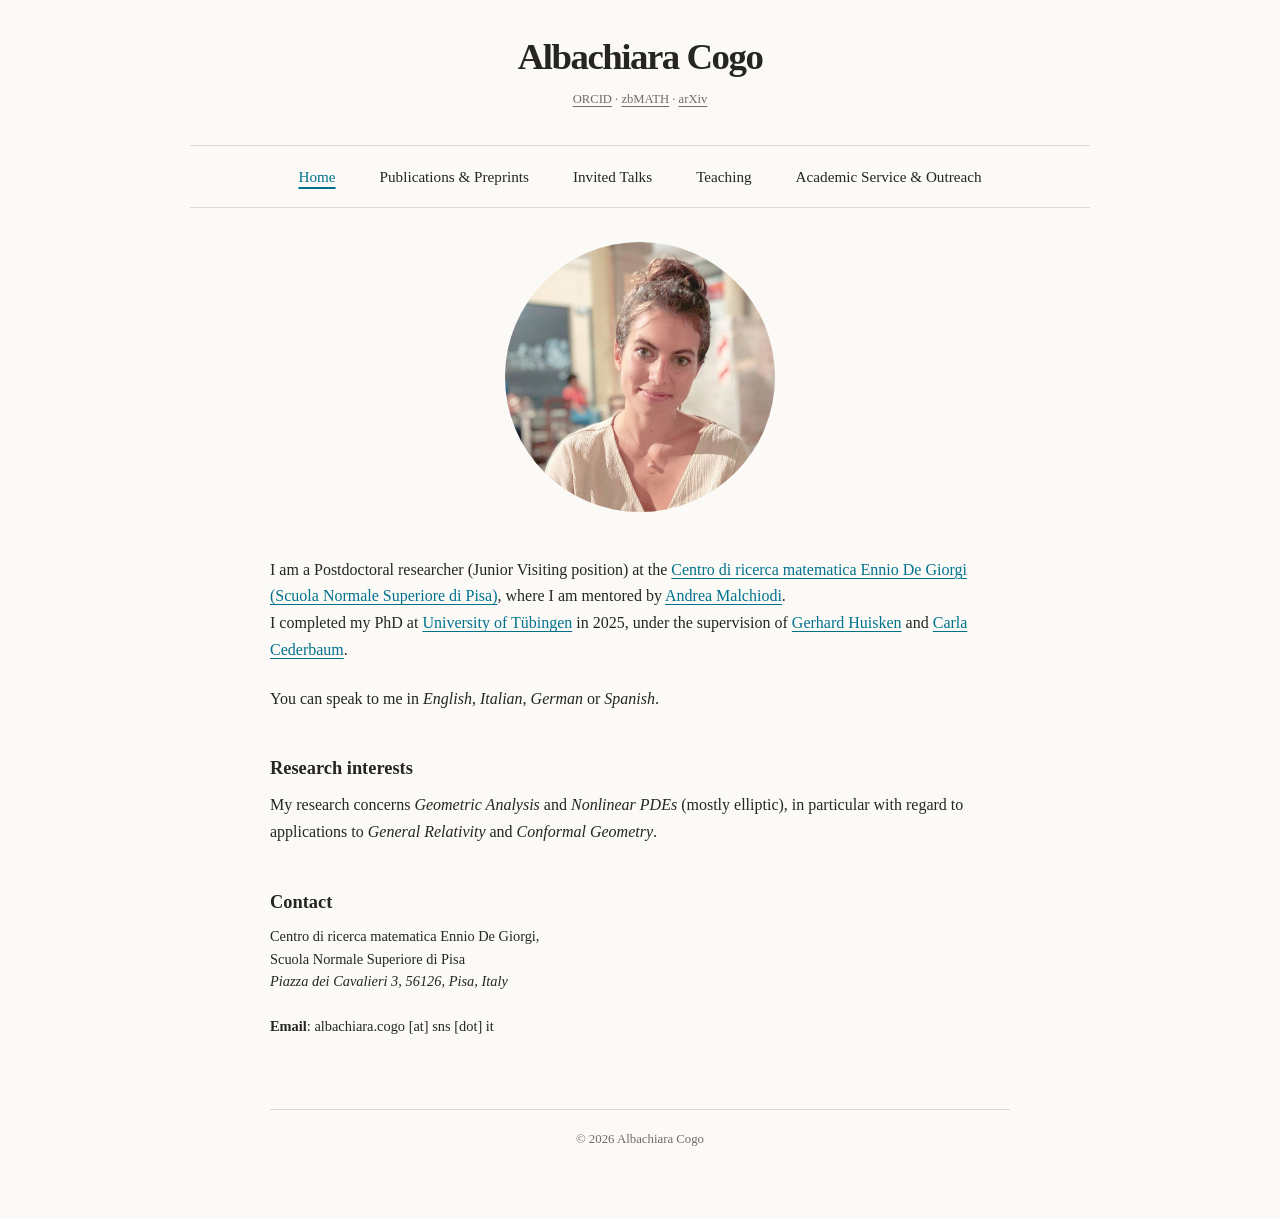
<file: index.html>
<!doctype html>
<html lang="en">
<head>
  <meta charset="utf-8">
  <meta name="viewport" content="width=device-width, initial-scale=1">
  <title>Home | Albachiara Cogo  </title>
  <meta name="description" content="Academic homepage of Albachiara Cogo.">
  <link rel="stylesheet" href="styles.css">
</head>
<body>
  <div class="site">
    <header class="site-header">
      <p class="site-name"><a href="index.html">Albachiara Cogo</a> 
        <p class="profile-links">
  <a  href="https://orcid.org/0009-0003-0630-0231">ORCID</a>
  <span aria-hidden="true" target="_blank"
  rel="noopener noreferrer"
  aria-label="View my ORCID profile">·</span>
   <a href="https://zbmath.org/authors/cogo.albachiara">zbMATH</a> 
        <span aria-hidden="true" target="_blank"
  rel="noopener noreferrer"
  aria-label="View my zbMATH profile">·</span>
        <a href="https://arxiv.org/a/cogo_a_1.html">arXiv</a>
</p>
       </p>
    </header>

    <nav class="main-navigation" aria-label="Main navigation">
      <a href="index.html" aria-current="page">Home</a>
      <a href="publications-and-preprints.html">Publications & Preprints</a>
      <a href="invited-talks.html">Invited Talks</a>
      <a href="teaching.html">Teaching</a>
      <a href="academic-service.html">Academic Service & Outreach</a>
    </nav>

    <main>
     <figure class="profile">
  <img
    class="profile-picture"
    src="Profile 1.jpg"
    alt="Portrait of Albachiara Cogo"
  >

</figure>

      <p>
      </p>
      
      <p>
        I am a Postdoctoral researcher (Junior Visiting position) at the 
        <a href="https://crmdegiorgi.sns.it/">Centro di ricerca matematica Ennio De Giorgi (Scuola Normale Superiore di Pisa)</a>, where I am mentored by <a href="https://sites.google.com/a/sns.it/andrea-malchiodi/home">Andrea Malchiodi</a>. <br>
        I completed my PhD at <a href="https://uni-tuebingen.de/fakultaeten/mathematisch-naturwissenschaftliche-fakultaet/fachbereiche/mathematik/fachbereich/forschung-arbeitsbereiche/geometrische-analysis-differentialgeometrie-und-relativitaetstheorie/"> University of Tübingen</a>
      in 2025, under the supervision of <a href="https://uni-tuebingen.de/fakultaeten/mathematisch-naturwissenschaftliche-fakultaet/fachbereiche/mathematik/fachbereich/forschung-arbeitsbereiche/geometrische-analysis-differentialgeometrie-und-relativitaetstheorie/personen/prof-dr-gerhard-huisken/">Gerhard Huisken</a> and <a href="https://uni-tuebingen.de/fakultaeten/mathematisch-naturwissenschaftliche-fakultaet/fachbereiche/mathematik/fachbereich/forschung-arbeitsbereiche/geometrische-analysis-differentialgeometrie-und-relativitaetstheorie/personen/prof-dr-carla-cederbaum/">Carla Cederbaum</a>.</p>

      <p>
       You can speak to me in <i>English</i>, <i>Italian</i>, <i>German</i> or <i>Spanish</i>.
      </p>

      <h2>Research interests</h2> 
      <p>
        My research concerns <i>Geometric Analysis</i> and <i>Nonlinear PDEs</i> (mostly elliptic), in particular with regard to applications to <i>General Relativity</i> and <i>Conformal Geometry</i>.
      </p>

       

      <h2>Contact</h2>
      <p  class="small">
        Centro di ricerca matematica Ennio De
Giorgi, <br>
        Scuola Normale Superiore di Pisa<br>
        <i>Piazza dei Cavalieri 3, 56126, Pisa, Italy</i><br></p>
       <p> </p>
       <p  class="small">
       <b>Email</b>: albachiara.cogo [at] sns [dot] it </p>
    </main>

    <footer class="site-footer">
      <p>© 2026 Albachiara Cogo</p>
    </footer>
  </div>
</body>
</html>
</file>
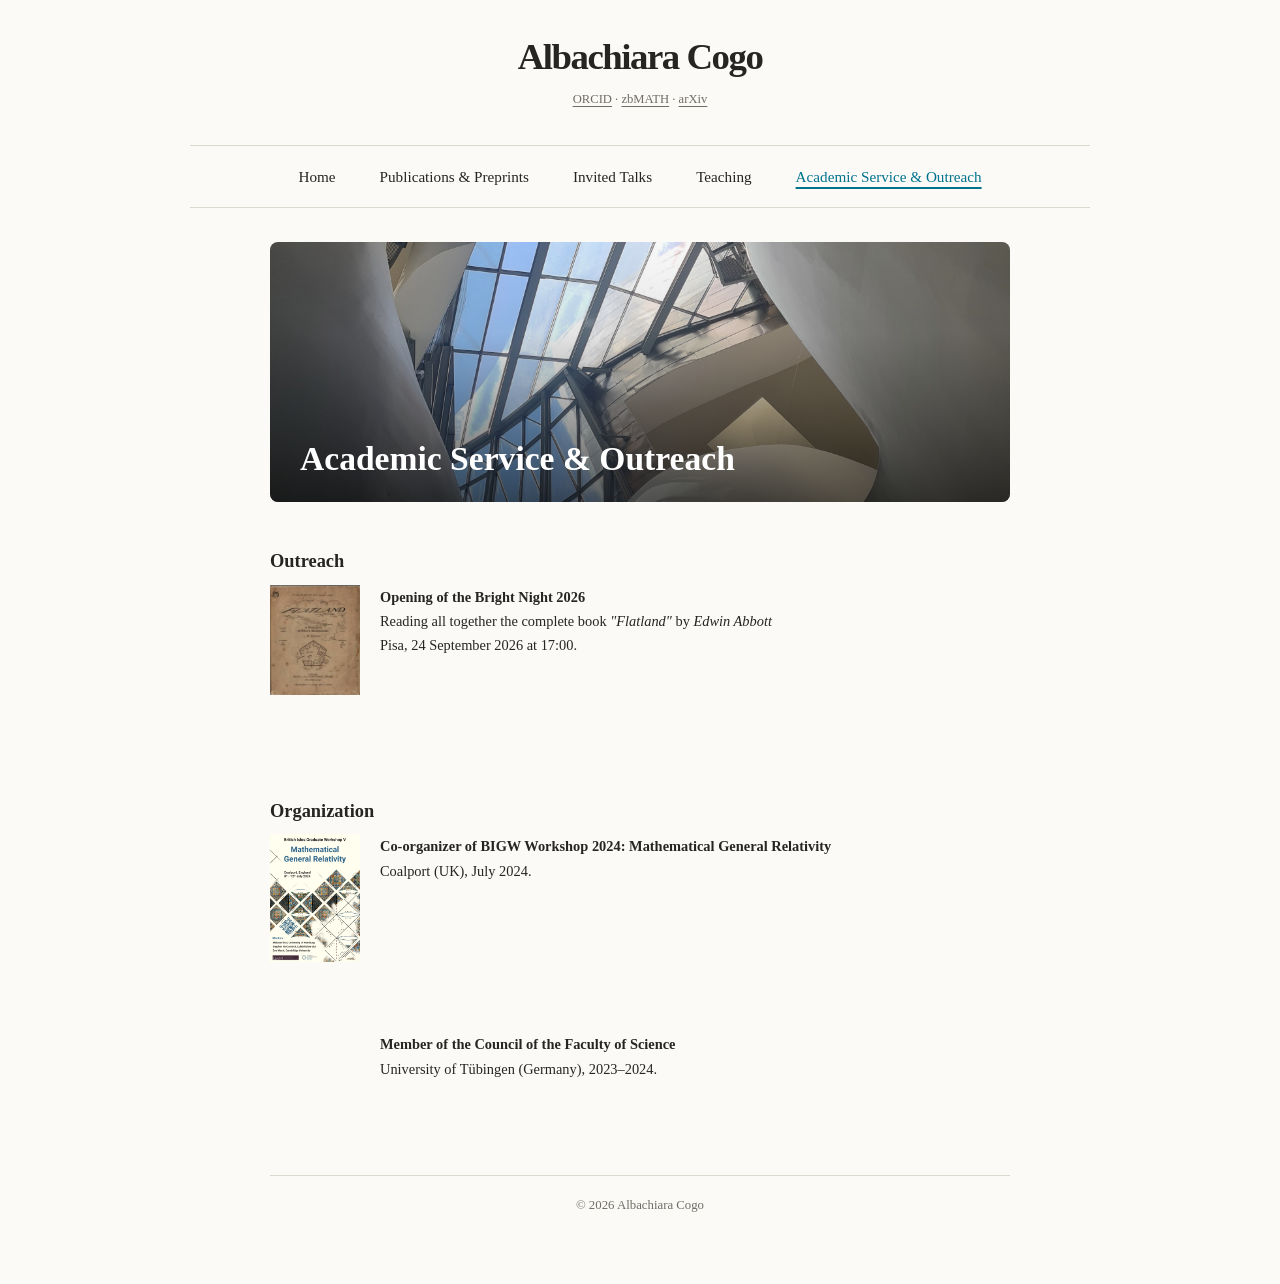
<file: academic-service.html>
<!doctype html>
<html lang="en">
<head>
  <meta charset="utf-8">
  <meta name="viewport" content="width=device-width, initial-scale=1">
  <title>Academic Service & Outreach | Albachiara Cogo</title>
  <meta name="description" content="Academic service by Your Name.">
  <link rel="stylesheet" href="styles.css">
</head>
<body>
  <div class="site">
    <header class="site-header">
      <p class="site-name"><a href="index.html">Albachiara Cogo</a>  <p class="profile-links">
  <a  href="https://orcid.org/0009-0003-0630-0231">ORCID</a>
  <span aria-hidden="true" target="_blank"
  rel="noopener noreferrer"
  aria-label="View my ORCID profile">·</span>
 <a href="https://zbmath.org/authors/cogo.albachiara">zbMATH</a> 
        <span aria-hidden="true" target="_blank"
  rel="noopener noreferrer"
  aria-label="View my zbMATH profile">·</span>
        <a href="https://arxiv.org/a/cogo_a_1.html">arXiv</a>
</p></p>
    </header>

    <nav class="main-navigation" aria-label="Main navigation">
      <a href="index.html">Home</a>
      <a href="publications-and-preprints.html">Publications & Preprints</a>
      <a href="invited-talks.html">Invited Talks</a>
      <a href="teaching.html">Teaching</a>
      <a href="academic-service.html" aria-current="page">Academic Service & Outreach</a>
    </nav>

    <main>
       <header class="page-hero">
    <img
      src="Events header.jpg"
      alt=""
      width="1600"
      height="520"
    >
    <h1 class="page-title">Academic Service & Outreach</h1>
  </header>

       <h2>Outreach</h2>
      <ul class="event-list">
        <li>
        <img src="Flatland.jpg" alt="Bright Night">
    <div>
      <strong>Opening of the Bright Night 2026</strong> <br>
      Reading all together the complete book <em> "Flatland"</em> by <em>Edwin Abbott</em>
      <p>Pisa, 24 September 2026 at 17:00.</p>
    </div>
  </li>
      </ul>
      
      <h2>Organization</h2>
       <ul class="event-list">
        <li>
        <img src="BIGW.jpg" alt="BIGW">
    <div>
      <strong>Co-organizer of BIGW Workshop 2024: Mathematical General Relativity</strong>
      <p>Coalport (UK), July 2024.</p>
    </div>
          </li>
  <li class="no-image">
  <div>
    <strong>Member of the Council of the Faculty of Science</strong>
    <p>University of Tübingen (Germany), 2023–2024.</p>
  </div>
</li>
      </ul>
        
          
        
      
  
   

     

    <footer class="site-footer">
      <p>© 2026 Albachiara Cogo</p>
    </footer>
  </div>
</body>
</html>
</file>
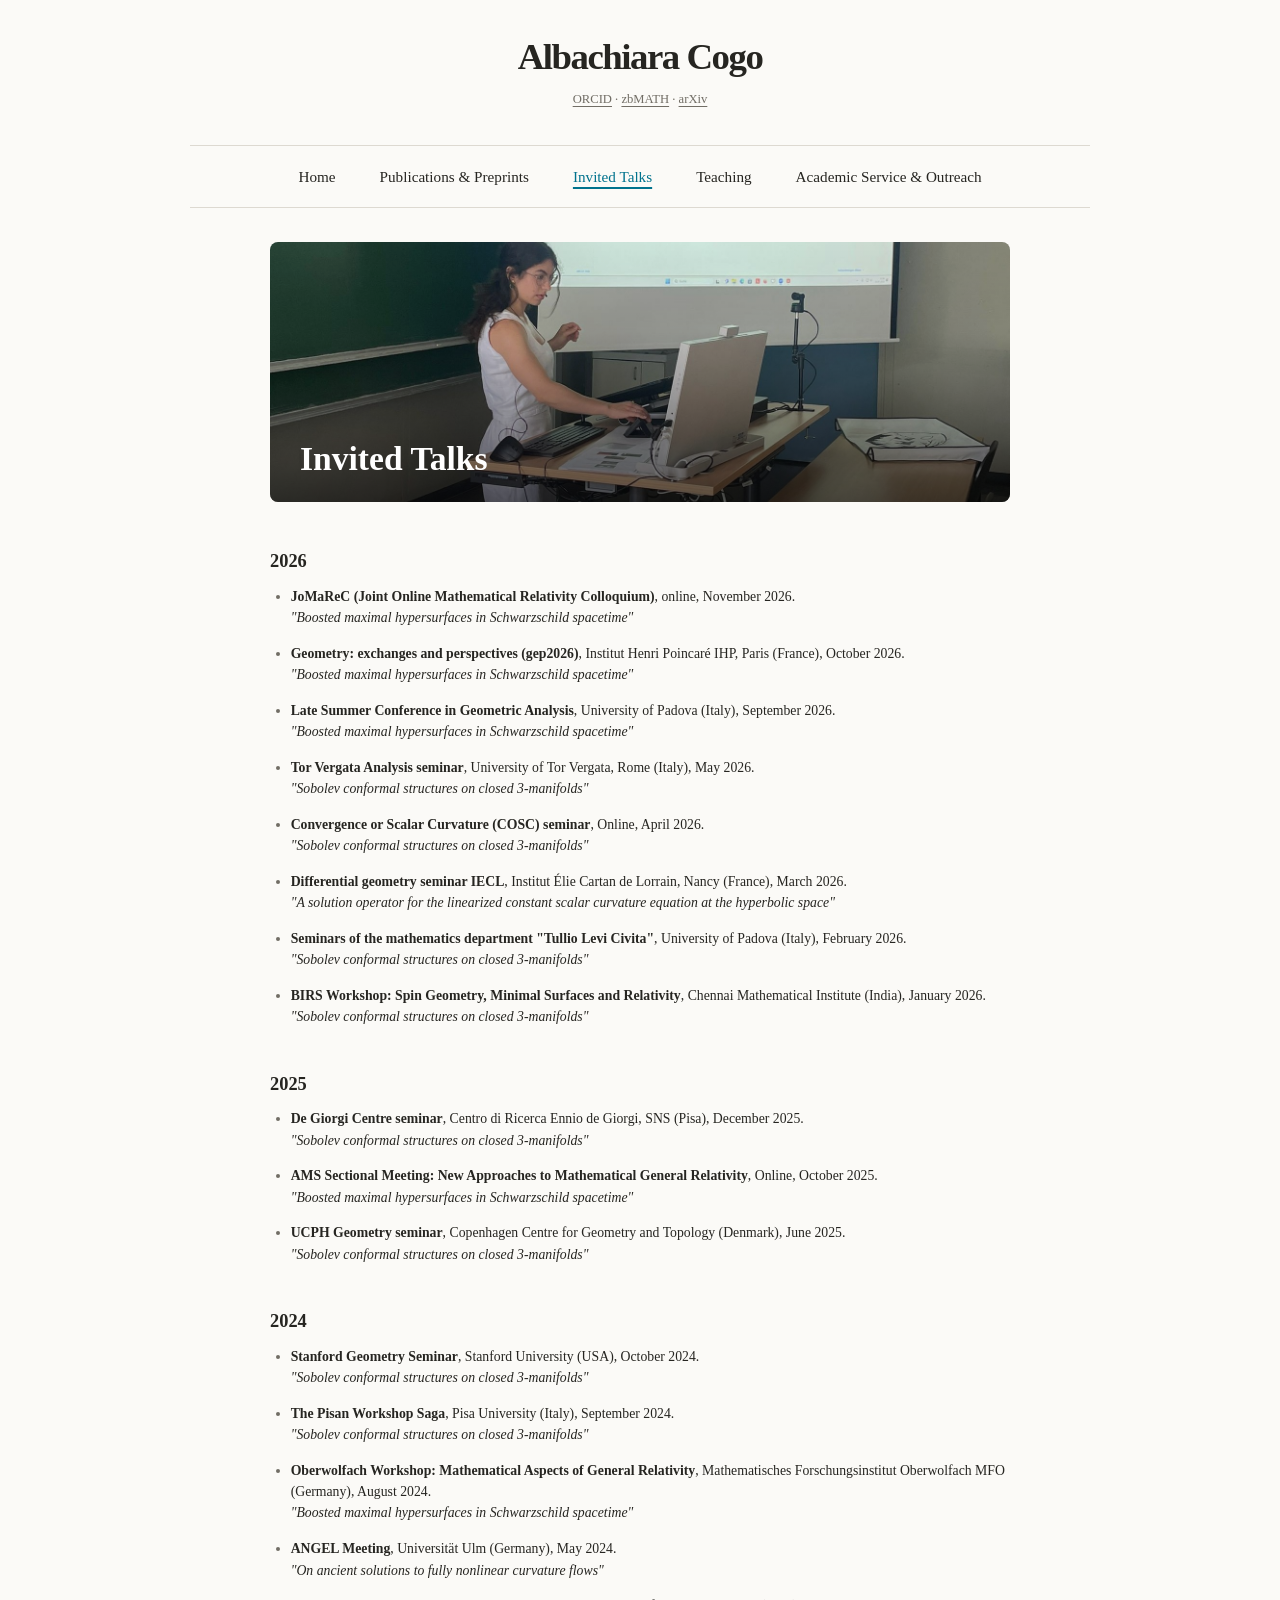
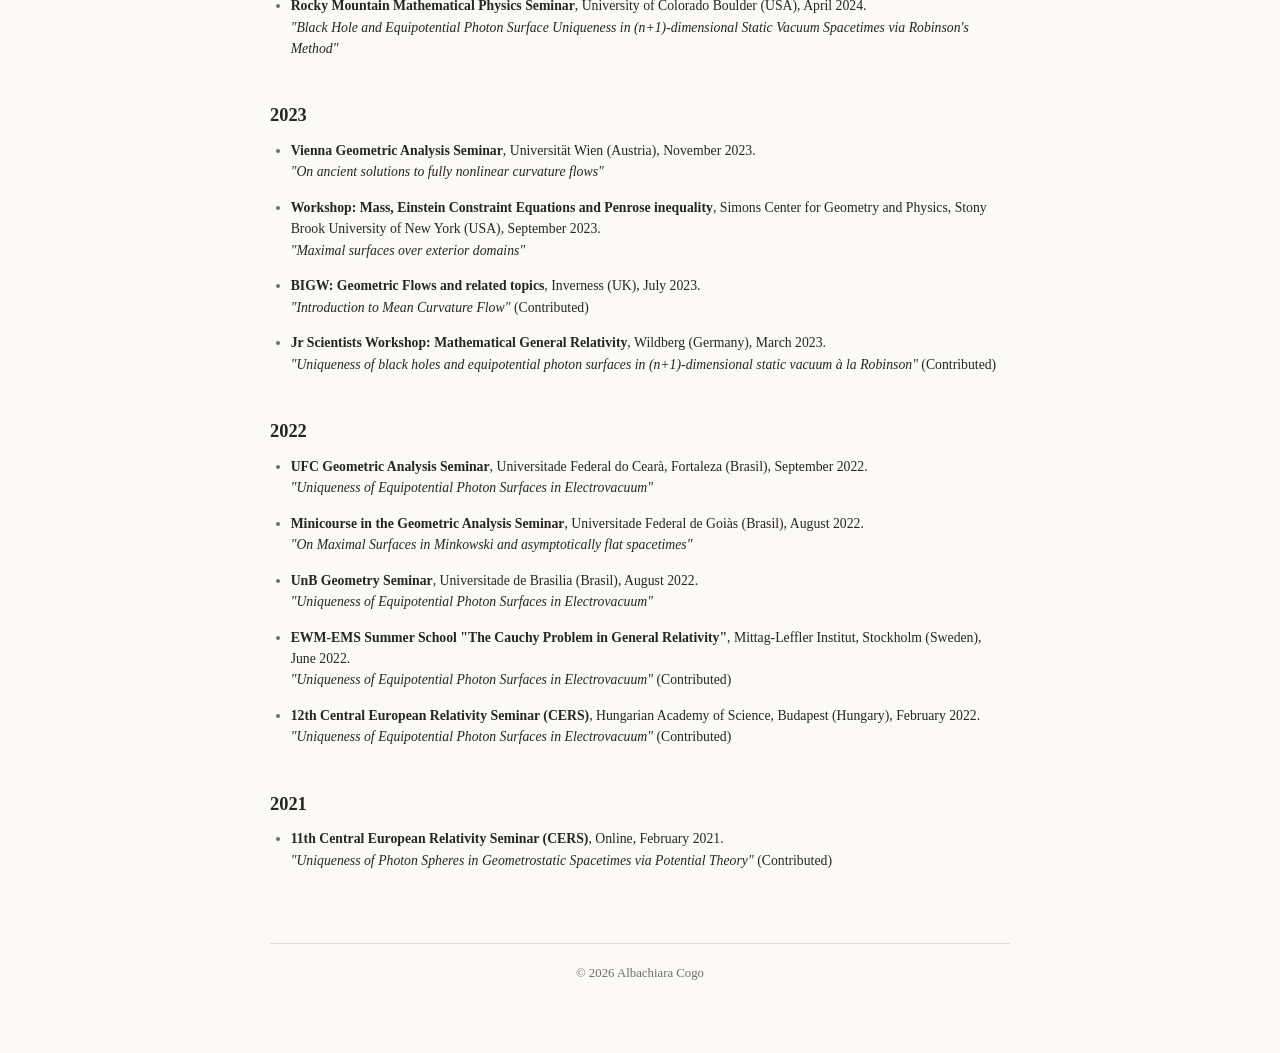
<file: invited-talks.html>
<!doctype html>
<html lang="en">
<head>
  <meta charset="utf-8">
  <meta name="viewport" content="width=device-width, initial-scale=1">
  <title>Invited Talks | Albachiara Cogo</title>
  <meta name="description" content="Invited talks by Albachiara Cogo.">
  <link rel="stylesheet" href="styles.css">
</head>
<body>
  <div class="site">
    <header class="site-header">
      <p class="site-name"><a href="index.html">Albachiara Cogo</a>  <p class="profile-links">
  <a  href="https://orcid.org/0009-0003-0630-0231">ORCID</a>
  <span aria-hidden="true" target="_blank"
  rel="noopener noreferrer"
  aria-label="View my ORCID profile">·</span>
  <a href="https://zbmath.org/authors/cogo.albachiara">zbMATH</a> 
        <span aria-hidden="true" target="_blank"
  rel="noopener noreferrer"
  aria-label="View my zbMATH profile">·</span>
        <a href="https://arxiv.org/a/cogo_a_1.html">arXiv</a>
</p></p>
    </header>

    <nav class="main-navigation" aria-label="Main navigation">
      <a href="index.html">Home</a>
      <a href="publications-and-preprints.html">Publications & Preprints</a>
      <a href="invited-talks.html" aria-current="page">Invited Talks</a>
      <a href="teaching.html">Teaching</a>
      <a href="academic-service.html">Academic Service & Outreach</a>
    </nav>

   <main>
  <header class="page-hero">
    <img
      src="Talks 1.jpg"
      alt=""
      width="1600"
      height="520"
    >
    <h1 class="page-title">Invited Talks</h1>
  </header>

      <h2>2026</h2>
      <ul class="publication-list">
        <li>
          <strong>JoMaReC (Joint Online Mathematical Relativity Colloquium)</strong>,  online, November 2026.<br>
          <em>"Boosted maximal hypersurfaces in Schwarzschild spacetime"</em> 
        </li>
        <li>
          <strong>Geometry: exchanges and perspectives (gep2026)</strong>,  Institut Henri Poincaré IHP, Paris (France), October 2026.<br>
          <em>"Boosted maximal hypersurfaces in Schwarzschild spacetime"</em> 
        </li>
        <li>
          <strong>Late Summer Conference in Geometric Analysis</strong>, University of Padova (Italy),  September 2026.<br>
          <em>"Boosted maximal hypersurfaces in Schwarzschild spacetime"</em> 
        </li>
        <li>
          <strong>Tor Vergata Analysis seminar</strong>,  University of Tor Vergata, Rome (Italy), May 2026.<br>
          <em>"Sobolev conformal structures on closed 3-manifolds"</em> 
        </li>
        <li>
          <strong>Convergence or Scalar Curvature (COSC) seminar</strong>,  Online, April 2026.<br>
          <em>"Sobolev conformal structures on closed 3-manifolds"</em> 
        </li>
        <li>
          <strong>Differential geometry seminar IECL</strong>, Institut Élie Cartan de Lorrain, Nancy (France), March 2026.<br>
          <em>"A solution operator for the linearized constant scalar curvature equation at the hyperbolic space"</em> 
        </li>
          <li>
          <strong>Seminars of the mathematics department "Tullio Levi Civita"</strong>,  University of Padova (Italy), February 2026.<br>
          <em>"Sobolev conformal structures on closed 3-manifolds"</em> 
        </li>
        <li>
          <strong>BIRS Workshop: Spin Geometry, Minimal Surfaces and Relativity</strong>,  Chennai Mathematical Institute (India), January 2026.<br>
          <em>"Sobolev conformal structures on closed 3-manifolds"</em> 
        </li>
      </ul>

      <h2>2025</h2>
      <ul class="publication-list">
        <li>
          <strong>De Giorgi Centre seminar</strong>,  Centro di Ricerca Ennio de Giorgi, SNS (Pisa), December 2025.<br>
          <em>"Sobolev conformal structures on closed 3-manifolds"</em> 
        </li>
        <li>
          <strong>AMS Sectional Meeting: New Approaches to Mathematical General Relativity</strong>,  Online, October 2025.<br>
          <em>"Boosted maximal hypersurfaces in Schwarzschild spacetime"</em> 
        </li>
        <li>
          <strong>UCPH Geometry seminar</strong>,  Copenhagen Centre for Geometry and Topology (Denmark), June 2025.<br>
          <em>"Sobolev conformal structures on closed 3-manifolds"</em> 
        </li>
      </ul>
     
     <h2>2024</h2>
      <ul class="publication-list">
         <li>
          <strong>Stanford Geometry Seminar</strong>,   Stanford University (USA), October 2024.<br>
          <em>"Sobolev conformal structures on closed 3-manifolds"</em> 
        </li>
         <li>
          <strong>The Pisan Workshop Saga</strong>,   Pisa University (Italy), September 2024.<br>
          <em>"Sobolev conformal structures on closed 3-manifolds"</em> 
        </li>
         <li>
          <strong>Oberwolfach Workshop: Mathematical Aspects of General Relativity</strong>,  Mathematisches Forschungsinstitut Oberwolfach MFO (Germany), August 2024.<br>
          <em>"Boosted maximal hypersurfaces in Schwarzschild spacetime"</em> 
        </li>
        <li>
          <strong>ANGEL Meeting</strong>,  Universität Ulm (Germany), May 2024.<br>
          <em>"On ancient solutions to fully nonlinear curvature flows"</em> 
        </li>
        <li>
          <strong>Rocky Mountain Mathematical Physics Seminar</strong>, University of Colorado Boulder (USA), April 2024.<br>
          <em>"Black Hole and Equipotential Photon Surface Uniqueness in (n+1)-dimensional Static Vacuum Spacetimes via Robinson's Method"</em> 
        </li>
      </ul>

       <h2>2023</h2>
      <ul class="publication-list">
        <li>
          <strong>Vienna Geometric Analysis Seminar</strong>,  Universität Wien (Austria), November 2023.<br>
          <em>"On ancient solutions to fully nonlinear curvature flows"</em> 
        </li>
         <li>
          <strong>Workshop: Mass, Einstein Constraint Equations and  Penrose inequality</strong>,  Simons Center for Geometry and Physics, Stony Brook University of New York (USA), September 2023.<br>
          <em>"Maximal surfaces over exterior domains"</em> 
        </li>
        <li>
          <strong>BIGW: Geometric Flows and related topics</strong>,  Inverness (UK), July 2023.<br>
          <em>"Introduction to Mean Curvature Flow"</em> (Contributed)
        </li>
        <li>
          <strong>Jr Scientists Workshop: Mathematical General Relativity</strong>,   Wildberg (Germany), March 2023.<br>
          <em>"Uniqueness of black holes and equipotential photon surfaces in (n+1)-dimensional static vacuum à la Robinson"</em> (Contributed) 
        </li>
      </ul>

     <h2>2022</h2>
      <ul class="publication-list">
         <li>
          <strong>UFC Geometric Analysis Seminar</strong>,  Universitade Federal do Cearà, Fortaleza (Brasil), September 2022.<br>
          <em>"Uniqueness of Equipotential Photon Surfaces in Electrovacuum"</em> 
        </li>
        <li>
          <strong>Minicourse in the Geometric Analysis Seminar</strong>,  Universitade Federal de Goiàs (Brasil), August 2022.<br>
          <em>"On Maximal Surfaces in Minkowski and asymptotically flat spacetimes"</em> 
        </li>
        <li>
          <strong>UnB Geometry Seminar</strong>,  Universitade de Brasilia (Brasil), August 2022.<br>
          <em>"Uniqueness of Equipotential Photon Surfaces in Electrovacuum"</em> 
        </li>
         <li>
          <strong>EWM-EMS Summer School "The Cauchy Problem in General Relativity"</strong>,  Mittag-Leffler Institut, Stockholm (Sweden), June 2022.<br>
          <em>"Uniqueness of Equipotential Photon Surfaces in Electrovacuum"</em> (Contributed)
        </li>
        <li>
          <strong>12th Central European Relativity Seminar (CERS)</strong>, Hungarian Academy of Science, Budapest (Hungary), February 2022.<br>
          <em>"Uniqueness of Equipotential Photon Surfaces in Electrovacuum"</em> (Contributed)
        </li>
      </ul>

        <h2>2021</h2>
      <ul class="publication-list">
         <li>
          <strong>11th Central European Relativity Seminar (CERS)</strong>, Online, February 2021.<br>
          <em>"Uniqueness of Photon Spheres in Geometrostatic Spacetimes via Potential Theory"</em> (Contributed)
        </li>
      </ul>
    </main>

    <footer class="site-footer">
      <p>© 2026 Albachiara Cogo</p>
    </footer>
  </div>
</body>
</html>
</file>
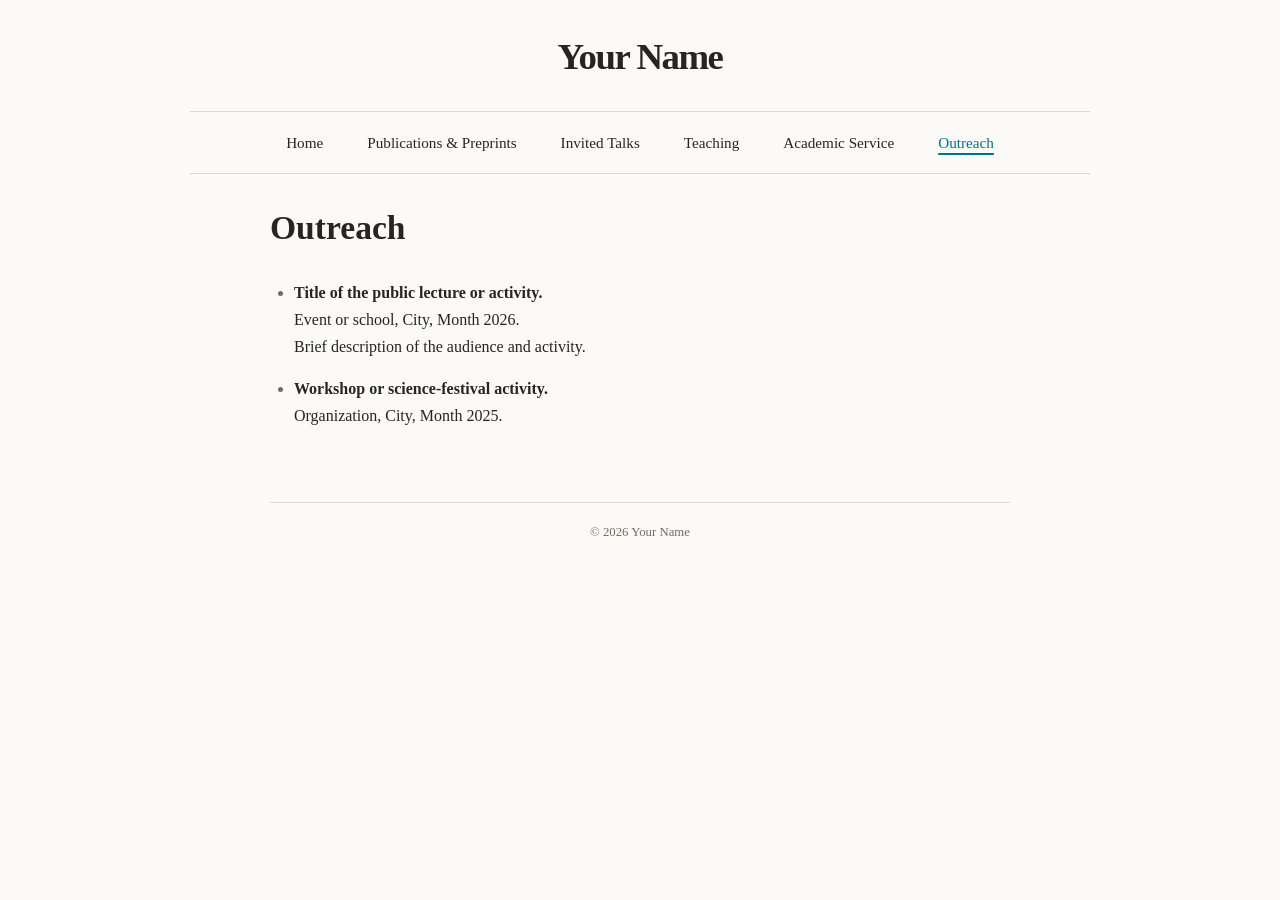
<file: outreach.html>
<!doctype html>
<html lang="en">
<head>
  <meta charset="utf-8">
  <meta name="viewport" content="width=device-width, initial-scale=1">
  <title>Outreach | Your Name</title>
  <meta name="description" content="Outreach activities by Your Name.">
  <link rel="stylesheet" href="styles.css">
</head>
<body>
  <div class="site">
    <header class="site-header">
      <p class="site-name"><a href="index.html">Your Name</a></p>
    </header>

    <nav class="main-navigation" aria-label="Main navigation">
      <a href="index.html">Home</a>
      <a href="publications-and-preprints.html">Publications & Preprints</a>
      <a href="invited-talks.html">Invited Talks</a>
      <a href="teaching.html">Teaching</a>
      <a href="academic-service.html">Academic Service</a>
      <a href="outreach.html" aria-current="page">Outreach</a>
    </nav>

    <main>
      <h1 class="page-title">Outreach</h1>

      <ul>
        <li>
          <strong>Title of the public lecture or activity.</strong><br>
          Event or school, City, Month 2026.<br>
          Brief description of the audience and activity.
        </li>
        <li>
          <strong>Workshop or science-festival activity.</strong><br>
          Organization, City, Month 2025.
        </li>
      </ul>
    </main>

    <footer class="site-footer">
      <p>© 2026 Your Name</p>
    </footer>
  </div>
</body>
</html>
</file>
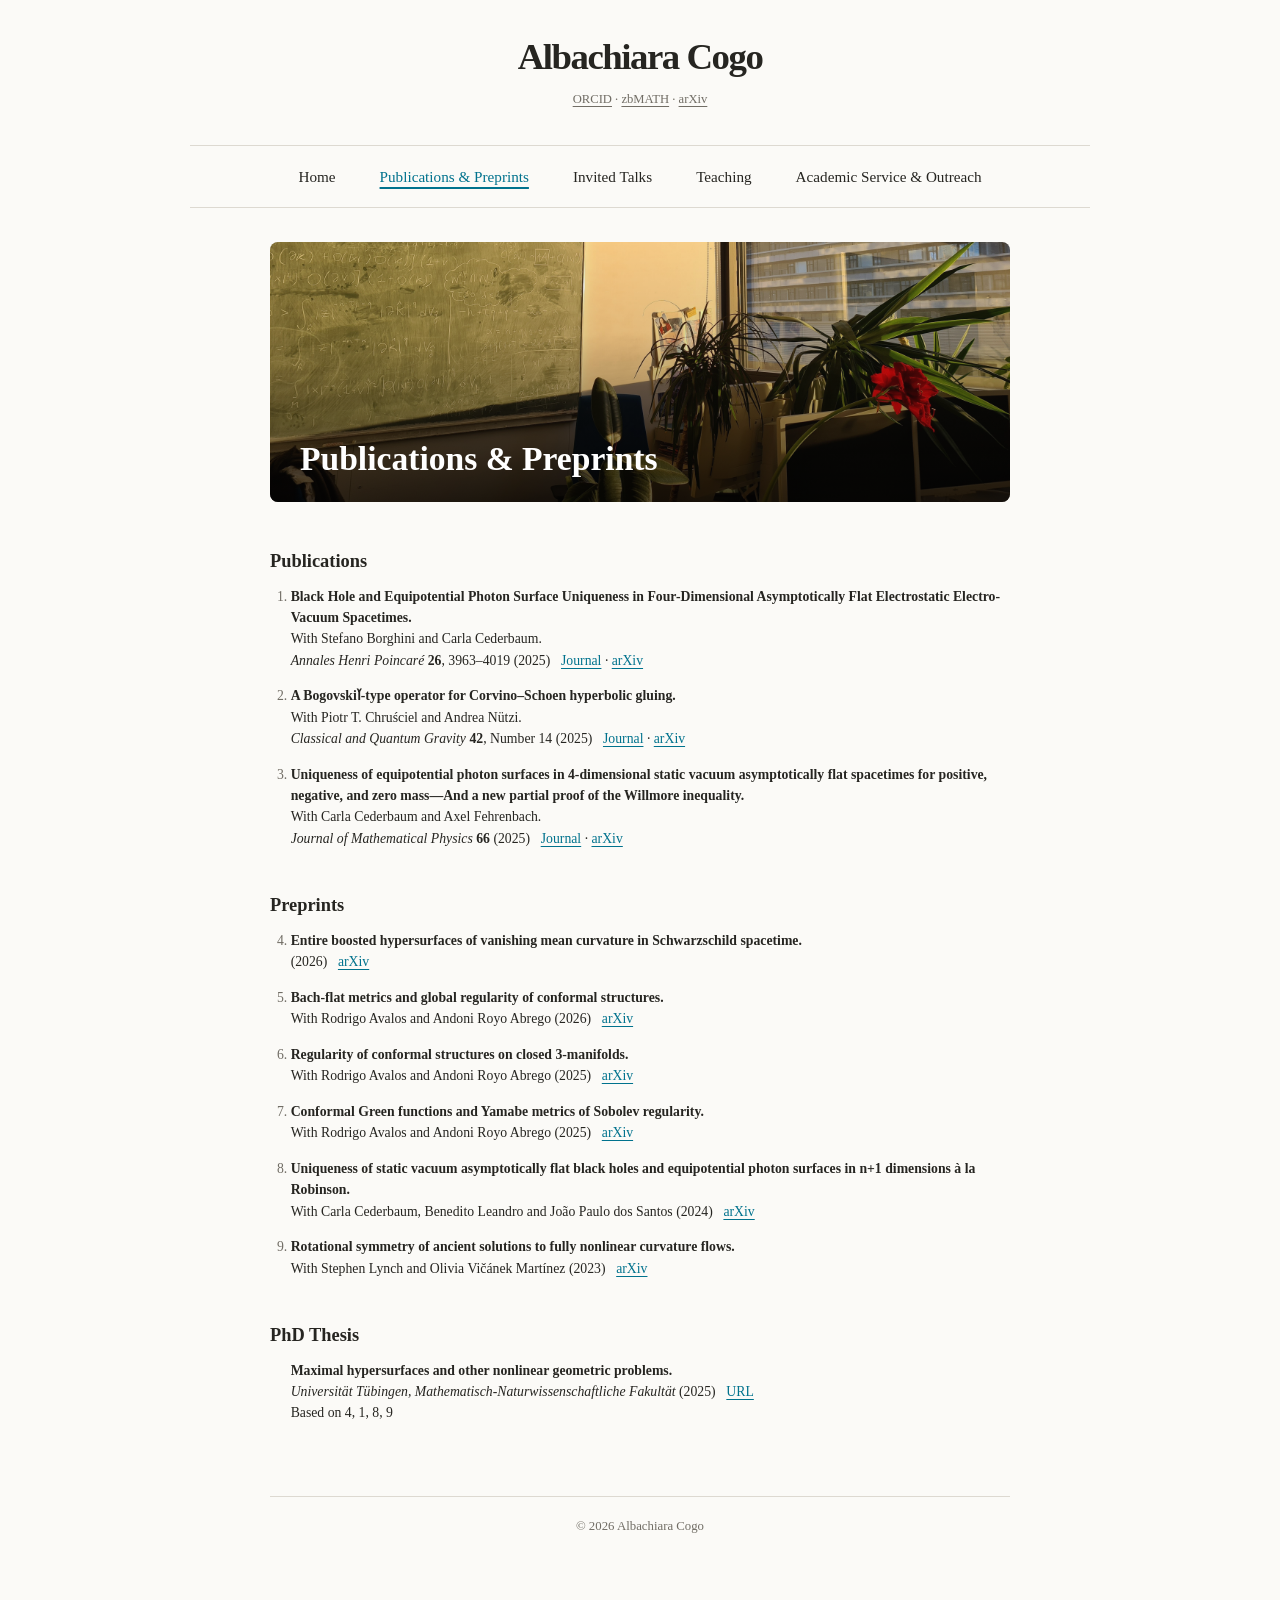
<file: publications-and-preprints.html>
<!doctype html>
<html lang="en">
<head>
  <meta charset="utf-8">
  <meta name="viewport" content="width=device-width, initial-scale=1">
  <title>Publications & Preprints | Albachiara Cogo</title>
  <meta name="description" content="Publications and preprints by Albachiara Cogo.">
  <link rel="stylesheet" href="styles.css">
</head>
<body>
  <div class="site">
    <header class="site-header">
      <p class="site-name"><a href="index.html">Albachiara Cogo</a>   <p class="profile-links">
  <a  href="https://orcid.org/0009-0003-0630-0231">ORCID</a>
  <span aria-hidden="true" target="_blank"
  rel="noopener noreferrer"
  aria-label="View my ORCID profile">·</span>
   <a href="https://zbmath.org/authors/cogo.albachiara">zbMATH</a> 
        <span aria-hidden="true" target="_blank"
  rel="noopener noreferrer"
  aria-label="View my zbMATH profile">·</span>
        <a href="https://arxiv.org/a/cogo_a_1.html">arXiv</a>
</p></p>
    </header>

    <nav class="main-navigation" aria-label="Main navigation">
      <a href="index.html">Home</a>
      <a href="publications-and-preprints.html" aria-current="page">Publications & Preprints</a>
      <a href="invited-talks.html">Invited Talks</a>
      <a href="teaching.html">Teaching</a>
      <a href="academic-service.html">Academic Service & Outreach</a>
    </nav>

    <main>
  <header class="page-hero">
    <img
      src="publications-header 1.jpg"
      alt=""
      width="1600"
      height="520"
    >
    <h1 class="page-title">Publications &amp; Preprints</h1>
  </header>


         <h2>Publications</h2>
      <ol class="publication-list">
        <li>
          <strong>Black Hole and Equipotential Photon Surface Uniqueness in Four-Dimensional Asymptotically Flat Electrostatic Electro-Vacuum Spacetimes.</strong><br>
          With Stefano Borghini and Carla Cederbaum.<br>
          <em>Annales Henri Poincaré</em> <strong>26</strong>, 3963–4019 (2025) 
         <span class="publication-links"> <a href="https://doi.org/10.1007/s00023-024-01514-2"> Journal</a> ·
          <a href="https://arxiv.org/abs/2401.05253"> arXiv</a> </span>
        </li>
        <li>
          <strong>A Bogovski<span class="special-name">ǐ</span>-type operator for Corvino–Schoen hyperbolic gluing.</strong><br>
          With Piotr T. Chruściel and Andrea Nützi.<br>
          <em>Classical and Quantum Gravity</em> <strong>42</strong>, Number 14 (2025) 
          <span class="publication-links"><a href="https://doi.org/10.1088/1361-6382/adda88"> Journal</a> ·
          <a href="https://arxiv.org/abs/2409.07502"> arXiv</a> </span>
        </li>
        <li>
          <strong>Uniqueness of equipotential photon surfaces in 4-dimensional static vacuum asymptotically flat spacetimes for positive, negative, and zero mass—And a new partial proof of the Willmore inequality.</strong><br>
          With Carla Cederbaum and Axel Fehrenbach.<br>
          <em>Journal of Mathematical Physics</em> <strong>66</strong> (2025) 
           <span class="publication-links"><a href="https://doi.org/10.1063/5.0242808"> Journal</a> ·
          <a href="https://arxiv.org/abs/2407.21522"> arXiv</a> </span>
        </li>
      </ol>
      
      <h2>Preprints</h2>
      <ol class="publication-list" start="4">
         <li>
          <strong>Entire boosted hypersurfaces of vanishing mean curvature in Schwarzschild spacetime.</strong><br>
          (2026)
           <span class="publication-links"> <a href="https://arxiv.org/abs/2611.15912"> arXiv</a> </span>
        </li>
        <li>
          <strong>Bach-flat metrics and global regularity of conformal structures.</strong><br>
          With Rodrigo Avalos and Andoni Royo Abrego (2026) 
          <span class="publication-links"> <a href="https://arxiv.org/abs/2610.35257"> arXiv</a> </span>
        </li>
        <li>
          <strong>Regularity of conformal structures on closed 3-manifolds.</strong><br>
          With Rodrigo Avalos and Andoni Royo Abrego (2025) 
          <span class="publication-links"> <a href="https://arxiv.org/abs/2511.00178"> arXiv</a> </span>
        </li>
        <li>
          <strong>Conformal Green functions and Yamabe metrics of Sobolev regularity.</strong><br>
          With Rodrigo Avalos and Andoni Royo Abrego (2025) 
          <span class="publication-links"><a href="https://arxiv.org/abs/2507.01674"> arXiv</a>  </span>
        </li>
        <li>
          <strong>Uniqueness of static vacuum asymptotically flat black holes and equipotential photon surfaces in n+1 dimensions à la Robinson.</strong><br>
          With Carla Cederbaum, Benedito Leandro and João Paulo dos Santos (2024) 
          <span class="publication-links"><a href="https://arxiv.org/abs/2403.14422"> arXiv</a></span>
        </li>
        <li>
          <strong>Rotational symmetry of ancient solutions to fully nonlinear curvature flows.</strong><br>
          With Stephen Lynch and Olivia Vičánek Martínez (2023) 
          <span class="publication-links"><a href="https://arxiv.org/abs/2310.08301"> arXiv</a></span>
        </li>
      </ol>

       <h2>PhD Thesis</h2>
      <ol class="publication-list">
        <strong>Maximal hypersurfaces and other nonlinear geometric problems.</strong><br>
         <em>Universität Tübingen, Mathematisch-Naturwissenschaftliche Fakultät</em> (2025) 
         <span class="publication-links"> <a href="http://dx.doi.org/10.15496/publikation-110938"> URL</a></span><br>
        Based on 4, 1, 8, 9
   
    </main>

    <footer class="site-footer">
      <p>© 2026 Albachiara Cogo</p>
    </footer>
  </div>
</body>
</html>
</file>
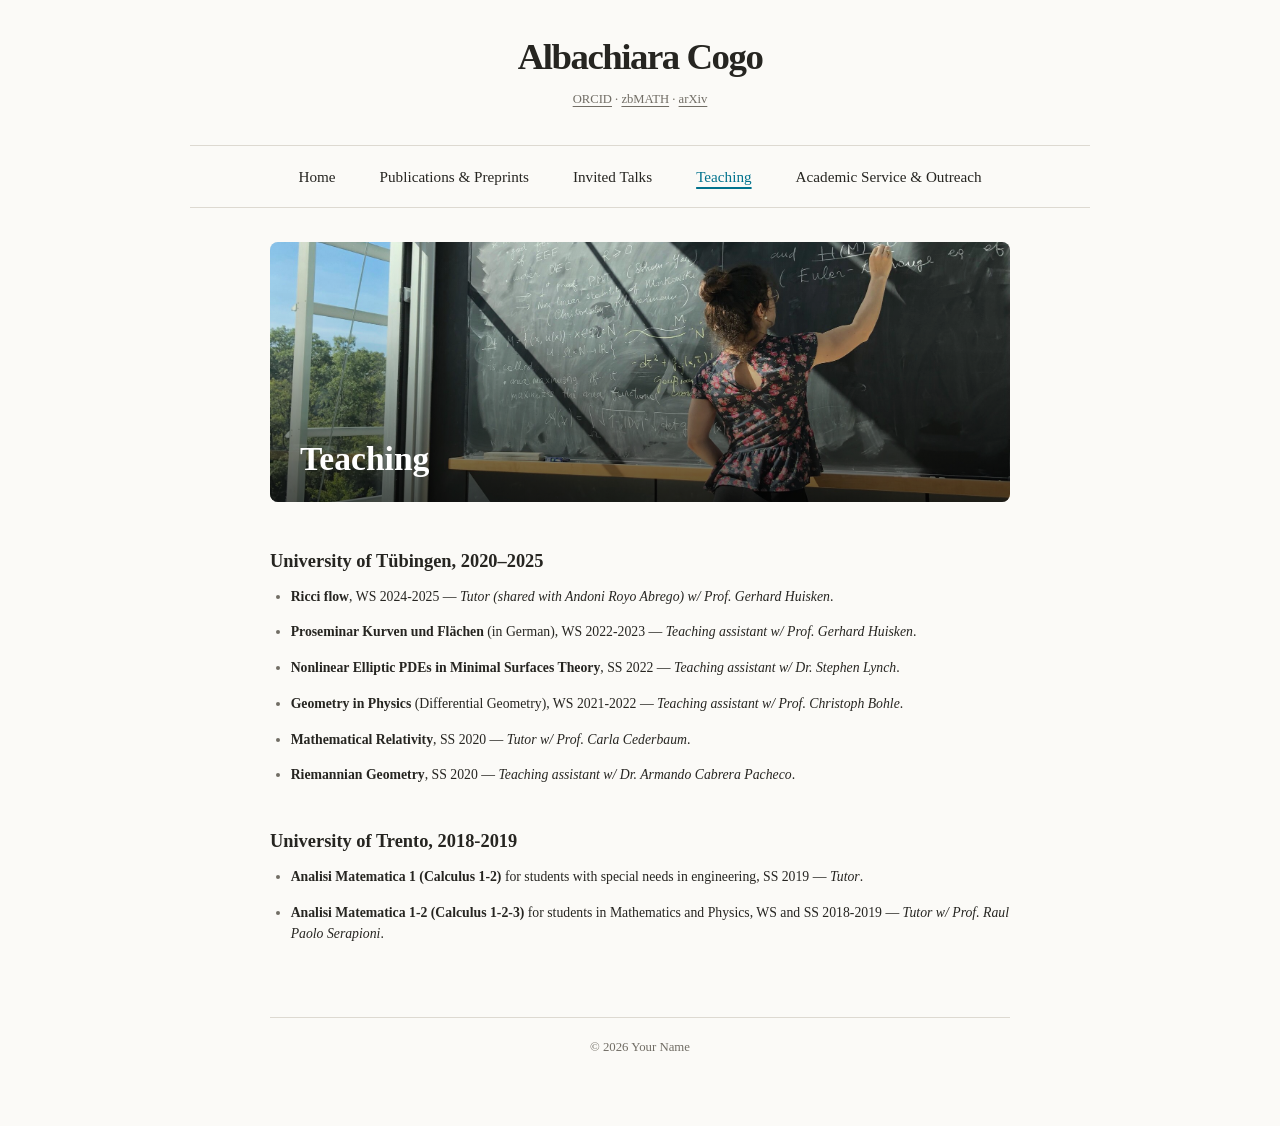
<file: teaching.html>
<!doctype html>
<html lang="en">
<head>
  <meta charset="utf-8">
  <meta name="viewport" content="width=device-width, initial-scale=1">
  <title>Teaching | Albachiara Cogo</title>
  <meta name="description" content="Teaching activities of Albachiara Cogo.">
  <link rel="stylesheet" href="styles.css">
</head>
<body>
  <div class="site">
    <header class="site-header">
      <p class="site-name"><a href="index.html">Albachiara Cogo</a>  <p class="profile-links">
  <a  href="https://orcid.org/0009-0003-0630-0231">ORCID</a>
  <span aria-hidden="true" target="_blank"
  rel="noopener noreferrer"
  aria-label="View my ORCID profile">·</span>
  <a href="https://zbmath.org/authors/cogo.albachiara">zbMATH</a> 
        <span aria-hidden="true" target="_blank"
  rel="noopener noreferrer"
  aria-label="View my zbMATH profile">·</span>
        <a href="https://arxiv.org/a/cogo_a_1.html">arXiv</a>
</p></p>
    </header>

    <nav class="main-navigation" aria-label="Main navigation">
      <a href="index.html">Home</a>
      <a href="publications-and-preprints.html">Publications & Preprints</a>
      <a href="invited-talks.html">Invited Talks</a>
      <a href="teaching.html" aria-current="page">Teaching</a>
      <a href="academic-service.html">Academic Service  & Outreach</a>
    </nav>

    <main>
      <header class="page-hero">
    <img
      src="teaching header.jpg"
      alt=""
      width="1600"
      height="520"
    >
    <h1 class="page-title">Teaching</h1>
  </header>
     

      <h2>University of Tübingen, 2020–2025</h2>
      <ul class="publication-list">
        <li><strong>Ricci flow</strong>, WS 2024-2025 — <em>Tutor (shared with Andoni Royo Abrego) w/ Prof. Gerhard Huisken</em>.</li>
        <li><strong> Proseminar Kurven und Flächen </strong> (in German), WS 2022-2023 — <em>Teaching assistant w/ Prof. Gerhard Huisken</em>.</li>
        <li><strong>Nonlinear Elliptic PDEs in Minimal Surfaces Theory</strong>, SS 2022 — <em>Teaching assistant w/ Dr. Stephen Lynch</em>.</li>
        <li><strong>Geometry in Physics</strong> (Differential Geometry), WS 2021-2022 — <em>Teaching assistant w/ Prof. Christoph Bohle</em>.</li>
        <li><strong>Mathematical Relativity</strong>, SS 2020 — <em>Tutor  w/ Prof. Carla Cederbaum</em>.</li>
        <li><strong>Riemannian Geometry</strong>, SS 2020 — <em>Teaching assistant  w/ Dr. Armando Cabrera Pacheco</em>.</li>
      </ul>

      <h2>University of Trento, 2018-2019</h2>
      <ul class="publication-list">
        <li><strong>Analisi Matematica 1 (Calculus 1-2)  </strong> for students with special needs in engineering, SS 2019 — <em>Tutor</em>.</li>
        <li><strong>Analisi Matematica 1-2 (Calculus 1-2-3)  </strong> for students in Mathematics and Physics, WS and SS 2018-2019 — <em>Tutor w/ Prof. Raul Paolo Serapioni</em>.</li>
      </ul>
    </main>

    <footer class="site-footer">
      <p>© 2026 Your Name</p>
    </footer>
  </div>
</body>
</html>
</file>
<file: styles.css>
/* Shared style for all pages */
/* Minimal editorial style */

:root {
  --page-width: 900px;
  --content-width: 740px;

  --background: #fbfaf7;
  --text: #262521;
  --muted: #716d65;

  --link: #00728D;       /* SNS petrol blue */
  --link-hover: #183F56; /* SNS dark blue */

  --line: #ddd9d1;
}

a {
  color: var(--link);
}

a:hover,
a:focus {
  color: var(--link-hover);
}

.main-navigation a[aria-current="page"] {
  color: var(--link);
}



li::marker {
  color: var(--link);
}

a:focus-visible {
  outline-color: var(--link);
}

* {
  box-sizing: border-box;
}

html {
  overflow-y: scroll;
}

body {
  margin: 0;
  color: var(--text);
  background: var(--background);

  font-family:
    Georgia,
    Cambria,
    "Times New Roman",
    serif;

  font-size: 16px;
  line-height: 1.67;
}

.special-name {
  font-family: Georgia, "Times New Roman", serif;
 font-family: Arial, sans-serif;
}



.site {
  width: min(calc(100% - 48px), var(--page-width));
  margin: 38px auto 68px;
}

/* Header */

.site-header {
  text-align: center;
}

.site-name {
  margin: 0;
  font-size: clamp(1.7rem, 4.6vw, 2.3rem);
  font-weight: 650;
  line-height: 1.05;
  letter-spacing: -0.04em;
}


.site-name a {
  color: inherit;
  text-decoration: none;
}

.site-name .orcid-text {
  display: inline-block;
  margin-left: 0.7rem;

  color: var(--muted);
  font-family:
    ui-sans-serif,
    -apple-system,
    BlinkMacSystemFont,
    "Segoe UI",
    sans-serif;

  font-size: 0.3em;
  font-weight: 600;
  letter-spacing: 0.07em;
  text-transform: uppercase;
  vertical-align: middle;
}


.site-name .orcid-text:hover,
.site-name .orcid-text:focus {
  color: var(--link);
}


/* Navigation */


.main-navigation {
  display: flex;
  justify-content: center;
  flex-wrap: wrap;
  gap: 11px 34px;

  margin-top: 36px;
  margin: 34px 0 34px;
  padding: 15px 0;

  border-top: 1px solid var(--line);
  border-bottom: 1px solid var(--line);

  
  font-size: 0.95rem;
}

.main-navigation a {
  color: var(--text);
  text-decoration: none;
  padding: 3px 5px;
}

.main-navigation a:hover,
.main-navigation a:focus {
  color: var(--link);
}

.main-navigation a[aria-current="page"] {
  color: var(--link);
  text-decoration: underline;
  text-decoration-thickness: 2px;
  text-underline-offset: 5px;
}

/* Main content */

main {
  max-width: var(--content-width);
  margin: 0 auto;
}

p {
  margin: 0 0 1.4rem;
}

.publication-list {
  font-size: 0.86rem;
  line-height: 1.55;
}

.publication-list li {
  margin-bottom: 0.9rem;
}


.event-list {
  --picture-width: 90px;
  --event-gap: 20px;

  list-style: none;
  margin: 0;
  padding: 0;
}

.event-list li {
  display: grid;
  grid-template-columns: var(--picture-width) minmax(0, 1fr);
  column-gap: var(--event-gap);
  align-items: start;

font-size: 0.9rem;
  
  margin-bottom: 28px;
  padding: 0;
  border: 0 !important;
  box-shadow: none;
}

.event-list img {
  display: block;
  width: var(--picture-width);
  height: 170px;

  object-fit: contain;
  object-position: top center;

  background: transparent;
  border: 0;
  border-radius: 0;
}

.event-list li.no-image > div {
  grid-column: 2;
}

.small {
  font-size: 0.9rem;
  line-height: 1.55;
  margin-left: 0;
  padding-left: 0;
}

.publication-links {
  display: inline-block;
  margin-left: 0.45rem;
  white-space: nowrap;
}


.profile-links {
  margin: 0.65rem 0.5rem 0.5rem;
  color: var(--muted);
  font-size: 0.79rem;
   margin-top: 0.8rem;
}

.profile-links a {
  color: inherit;
  text-underline-offset: 3px;
}

h1, h2 {
  font-family: inherit;
  font-weight: 590;
  line-height: 1.2;
}


.page-title {
  margin: 0 0 2rem;
  font-size: clamp(1.4rem, 3.8vw, 2rem);
}

h1:not(.page-title) {
  margin: 3rem 0 0.8rem;
  font-size: 1.25rem;
}

h2 {
  margin: 2.8rem 0 0.8rem;
  font-size: 1.15rem;
}

/* Links */

a {
  color: var(--link);
  text-decoration-thickness: 1px;
  text-underline-offset: 3px;
}

a:hover {
  text-decoration-thickness: 2px;
}

a:focus-visible {
  outline: 2px solid var(--link);
  outline-offset: 4px;
  border-radius: 2px;
}

/* Portrait */

.profile {
  margin: 0 0 2.8rem;
}


.profile-picture {
  display: block;
  width: min(270px, 70vw);
  aspect-ratio: 1;
  margin: 30px auto;
  border-radius: 50%;
  object-fit: cover;
}

.profile figcaption {
  max-width: 320px;
  margin: 0 auto;

  color: var(--muted);
  font-size: 0.6rem;
  line-height: 1.4;
  text-align: center;
}

/* Inner-page image header */

.page-hero {
  position: relative;
  margin: 0 0 48px;
  overflow: hidden;
  border-radius: 8px;
  background: #e8e8e8;
}

.page-hero img {
  display: block;
  width: 100%;
  height: clamp(170px, 25vw, 260px);
  object-fit: cover;

  /* Keeps different photographs visually coherent */
  filter: grayscale(2%) saturate(95%) contrast(95%);
}

/* Darkens only the lower part, behind the title */
.page-hero::after {
  content: "";
  position: absolute;
  inset: 0;
  background:
    linear-gradient(
      to top,
      rgba(0, 0, 0, 0.64),
      rgba(0, 0, 0, 0.08) 65%,
      transparent
    );
}

.page-title {
  margin: 0 0 2rem;
  font-size: clamp(1.6rem, 4vw, 2.1rem);
}

.page-hero .page-title {
  position: absolute;
  z-index: 1;
  left: 30px;
  right: 30px;
  bottom: 24px;

  margin: 0;
  color: #fff;
  font-size: clamp(1.5rem, 4vw, 2.1rem);
  line-height: 1.1;
}

@media (max-width: 640px) {
  .page-hero {
    margin-bottom: 36px;
    border-radius: 5px;
  }

  .page-hero img {
    height: 180px;
  }

  .page-hero .page-title {
    left: 18px;
    right: 18px;
    bottom: 17px;
  }
}

/* Lists */

ul,
ol {
  padding-left: 1.5em;
}

li {
  margin-bottom: 1rem;
}

li::marker {
  color: var(--muted);
}

.compact-list li {
  margin-bottom: 0.55rem;
}

/* Footer */

.site-footer {
  max-width: var(--content-width);
  margin: 4.5rem auto 0;
  padding-top: 1.2rem;

  border-top: 1px solid var(--line);

  color: var(--muted);
  font-size: 0.8rem;
  text-align: center;
}

/* Mobile */

@media (max-width: 640px) {
  body {
    font-size: 16px;
  }

  .site {
    width: min(calc(100% - 30px), var(--page-width));
    margin-top: 26px;
  }

  .site-name .orcid-text {
    display: block;
    width: max-content;
    margin: 0.8rem auto 0;
    font-size: 0.65rem;
  }

  .main-navigation {
    justify-content: center;
    gap: 9px 18px;
    font-size: 0.9rem;
    text-align: center;
  }
}

@media (max-width: 600px) {
  .event-list {
    --picture-width: 105px;
    --event-gap: 14px;
  }

  .event-list img {
    height: 140px;
  }

  .event-list li.no-image > div {
    grid-column: 2;
  }
}
</file>
